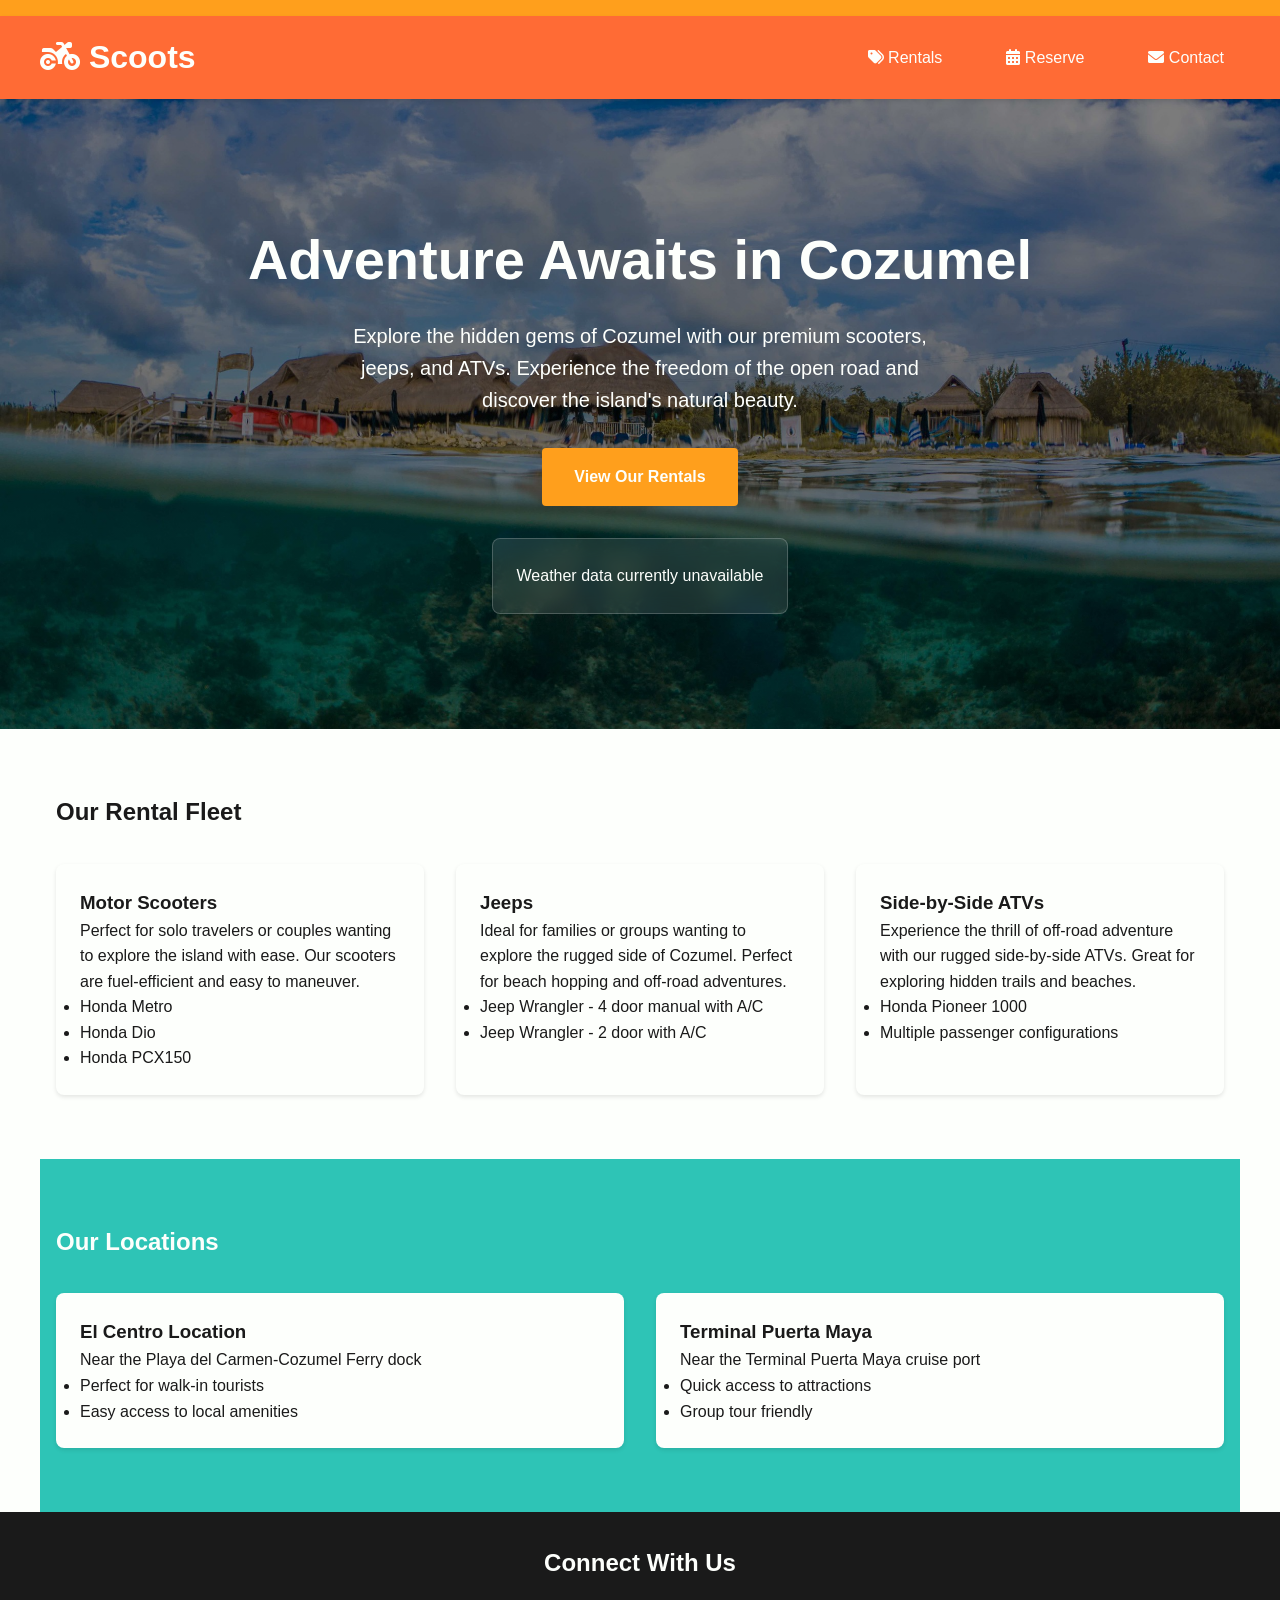
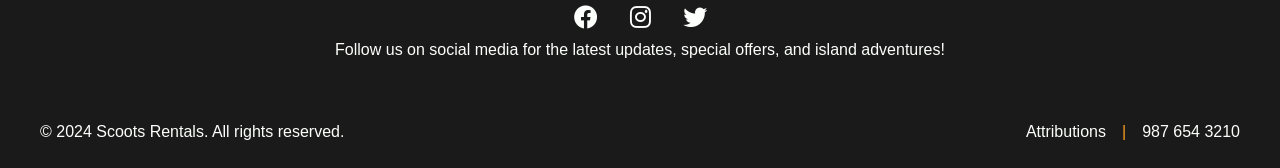
<file: lesson14/index.html>
<!DOCTYPE html>
<html lang="en">
<head>
    <meta charset="UTF-8">
    <meta name="viewport" content="width=device-width, initial-scale=1.0">
    <meta name="description" content="Scoots - Rental Options and Pricing for Motor Scooters, Jeeps, and ATVs in Cozumel">
    <title>Rental Options - Scoots Cozumel</title>
    <link rel="stylesheet" href="styles/main.css">
    <link rel="stylesheet" href="styles/rentals.css">
    <!-- normalize -->
    <link rel="stylesheet" href="https://cdnjs.cloudflare.com/ajax/libs/font-awesome/6.0.0/css/all.min.css">
</head>
<body>
    <div class="weather-alert" role="alert"></div>

    <header>
        <nav>
            <a href="index.html" class="logo" aria-label="Scoots Home">
                <i class="fas fa-motorcycle"></i> Scoots
            </a>
            <ul class="nav-links">
                <li><a href="rentals.html"><i class="fas fa-tags"></i> Rentals</a></li>
                <li><a href="reservations.html" class="active"><i class="fas fa-calendar-alt"></i> Reserve</a></li>
                <li><a href="contact.html"><i class="fas fa-envelope"></i> Contact</a></li>
            </ul>
            <button class="menu-toggle" aria-label="Toggle navigation menu">
                <span class="sr-only">Menu</span>
                <i class="fas fa-bars"></i>
            </button>
        </nav>
    </header>

    <main>
        <section class="hero">
            <h1>Adventure Awaits in Cozumel</h1>
            <p>Explore the hidden gems of Cozumel with our premium scooters, jeeps, and ATVs. Experience the freedom of the open road and discover the island's natural beauty.</p>
            <a href="rentals.html" class="cta-button">View Our Rentals</a>
            <div class="weather-widget"></div>
        </section>

        <section id="rentals" class="rental-types">
            <h2>Our Rental Fleet</h2>
            <div class="rental-grid">
                <div class="rental-card">
                    <h3>Motor Scooters</h3>
                    <p>Perfect for solo travelers or couples wanting to explore the island with ease. Our scooters are fuel-efficient and easy to maneuver.</p>
                    <ul>
                        <li>Honda Metro</li>
                        <li>Honda Dio</li>
                        <li>Honda PCX150</li>
                    </ul>
                </div>
                <div class="rental-card">
                    <h3>Jeeps</h3>
                    <p>Ideal for families or groups wanting to explore the rugged side of Cozumel. Perfect for beach hopping and off-road adventures.</p>
                    <ul>
                        <li>Jeep Wrangler - 4 door manual with A/C</li>
                        <li>Jeep Wrangler - 2 door with A/C</li>
                    </ul>
                </div>
                <div class="rental-card">
                    <h3>Side-by-Side ATVs</h3>
                    <p>Experience the thrill of off-road adventure with our rugged side-by-side ATVs. Great for exploring hidden trails and beaches.</p>
                    <ul>
                        <li>Honda Pioneer 1000</li>
                        <li>Multiple passenger configurations</li>
                    </ul>
                </div>
            </div>
        </section>

        <section id="locations" class="locations">
            <h2>Our Locations</h2>
            <div class="location-cards">
                <div class="location-card">
                    <h3>El Centro Location</h3>
                    <p>Near the Playa del Carmen-Cozumel Ferry dock</p>
                    <ul>
                        <li>Perfect for walk-in tourists</li>
                        <li>Easy access to local amenities</li>
                    </ul>
                </div>
                <div class="location-card">
                    <h3>Terminal Puerta Maya</h3>
                    <p>Near the Terminal Puerta Maya cruise port</p>
                    <ul>
                        <li>Quick access to attractions</li>
                        <li>Group tour friendly</li>
                    </ul>
                </div>
            </div>
        </section>

        <section class="social-links">
            <h2>Connect With Us</h2>
            <ul>
                <li><a href="#" aria-label="Visit our Facebook page"><i class="fab fa-facebook"></i></a></li>
                <li><a href="#" aria-label="Follow us on Instagram"><i class="fab fa-instagram"></i></a></li>
                <li><a href="#" aria-label="Follow us on Twitter"><i class="fab fa-twitter"></i></a></li>
            </ul>
            <p>Follow us on social media for the latest updates, special offers, and island adventures!</p>
        </section>
    </main>

    <footer>
        <div class="footer-content">
            <p>&copy; 2024 Scoots Rentals. All rights reserved.</p>
            <div class="footer-links">
                <a href="attributions.html">Attributions</a>
                <span class="separator">|</span>
                <p>987 654 3210</p>
            </div>
        </div>
    </footer>

    <script src="scripts/main.js"></script>
    <script src="scripts/weather.js"></script>
</body>
</html>
</file>
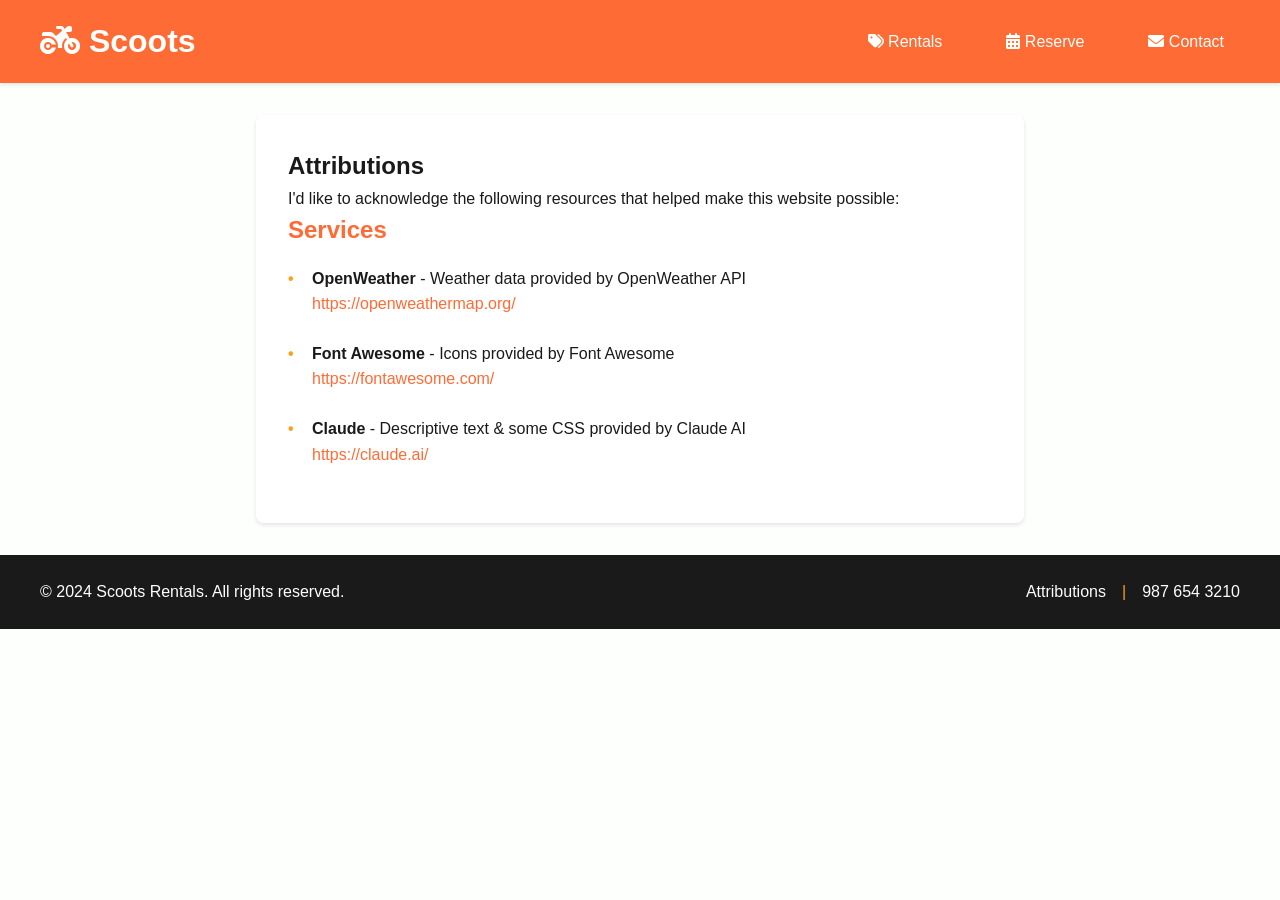
<file: lesson14/attributions.html>
<!DOCTYPE html>
<html lang="en">
<head>
    <meta charset="UTF-8">
    <meta name="viewport" content="width=device-width, initial-scale=1.0">
    <meta name="description" content="Attributions and acknowledgments for Scoots Cozumel">
    <title>Attributions - Scoots Cozumel</title>
    <link rel="stylesheet" href="styles/main.css">
    <link rel="stylesheet" href="https://cdnjs.cloudflare.com/ajax/libs/font-awesome/6.0.0/css/all.min.css">
    <style>
        .attributions-container {
            max-width: 800px;
            margin: 2rem auto;
            padding: 0 var(--spacing-unit);
        }

        .attribution-section {
            background: white;
            border-radius: 8px;
            padding: 2rem;
            margin-bottom: 2rem;
            box-shadow: 0 2px 4px rgba(0,0,0,0.1);
        }

        .attribution-section h2 {
            color: var(--primary-color);
            margin-bottom: 1rem;
        }

        .attribution-list {
            list-style: none;
            padding: 0;
        }

        .attribution-list li {
            margin-bottom: 1.5rem;
            padding-left: 1.5rem;
            position: relative;
        }

        .attribution-list li::before {
            content: "•";
            color: var(--accent-color);
            position: absolute;
            left: 0;
            font-weight: bold;
        }

        .attribution-list a {
            color: var(--primary-color);
            text-decoration: none;
        }

        .attribution-list a:hover {
            text-decoration: underline;
        }
    </style>
</head>
<body>
    <header>
        <nav>
            <a href="index.html" class="logo" aria-label="Scoots Home">
                <i class="fas fa-motorcycle"></i> Scoots
            </a>
            <ul class="nav-links">
                <li><a href="rentals.html"><i class="fas fa-tags"></i> Rentals</a></li>
                <li><a href="reservations.html"><i class="fas fa-calendar-alt"></i> Reserve</a></li>
                <li><a href="contact.html"><i class="fas fa-envelope"></i> Contact</a></li>
            </ul>
            <button class="menu-toggle" aria-label="Toggle navigation menu">
                <span class="sr-only">Menu</span>
                <i class="fas fa-bars"></i>
            </button>
        </nav>
    </header>

    <main>
        <div class="attributions-container">
            <section class="attribution-section">
                <h1>Attributions</h1>
                <p>I'd like to acknowledge the following resources that helped   make this website possible:</p>
                
                <h2>Services</h2>
                <ul class="attribution-list">
                    <li>
                        <strong>OpenWeather</strong> - Weather data provided by OpenWeather API
                        <br>
                        <a href="https://openweathermap.org/" target="_blank">https://openweathermap.org/</a>
                    </li>
                    <li>
                        <strong>Font Awesome</strong> - Icons provided by Font Awesome
                        <br>
                        <a href="https://fontawesome.com/" target="_blank">https://fontawesome.com/</a>
                    </li>
                    <li>
                        <strong>Claude</strong> - Descriptive text & some CSS provided by Claude AI
                        <br>
                        <a href="https://claude.ai/" target="_blank">https://claude.ai/</a>
                    </li>
                </ul>
            </section>
        </div>
    </main>

    <footer>
        <div class="footer-content">
            <p>&copy; 2024 Scoots Rentals. All rights reserved.</p>
            <div class="footer-links">
                <a href="attributions.html">Attributions</a>
                <span class="separator">|</span>
                <p>987 654 3210</p>
            </div>
        </div>
    </footer>

    <script src="scripts/main.js"></script>
</body>
</html>
</file>
<file: lesson14/styles/main.css>
* {
    margin: 0;
    padding: 0;
    box-sizing: border-box;
}

:root {
    --primary-color: #ff6b35;
    --secondary-color: #2ec4b6;
    --accent-color: #ff9f1c;
    --dark-color: #1a1a1a;
    --light-color: #fdfffc;
    --spacing-unit: 1rem;
}

body {
    font-family: 'Segoe UI', Tahoma, Geneva, Verdana, sans-serif;
    line-height: 1.6;
    color: var(--dark-color);
    background-color: var(--light-color);
}

.sr-only {
    position: absolute;
    width: 1px;
    height: 1px;
    padding: 0;
    margin: -1px;
    overflow: hidden;
    clip: rect(0, 0, 0, 0);
    border: 0;
}

.weather-alert {
    background-color: var(--accent-color);
    color: var(--light-color);
    padding: 0.5rem;
    text-align: center;
    position: relative;
}

.weather-alert button {
    position: absolute;
    right: 1rem;
    top: 50%;
    transform: translateY(-50%);
    background: none;
    border: none;
    color: var(--light-color);
    cursor: pointer;
    font-size: 1.2rem;
}

header {
    background-color: var(--primary-color);
    padding: var(--spacing-unit);
    color: var(--light-color);
    box-shadow: 0 2px 4px rgba(0,0,0,0.1);
    position: sticky;
    top: 0;
    z-index: 1000;
}

nav {
    display: flex;
    justify-content: space-between;
    align-items: center;
    max-width: 1200px;
    margin: 0 auto;
    position: relative;
}

.nav-links {
    display: flex;
    gap: 2rem;
    list-style: none;
    margin: 0;
    padding: 0;
}

.nav-links a {
    color: var(--light-color);
    text-decoration: none;
    font-weight: 500;
    padding: 0.5rem 1rem;
    transition: background-color 0.3s ease;
    border-radius: 4px;
}

.nav-links a:hover {
    background-color: rgba(255, 255, 255, 0.1);
}

.menu-toggle {
    display: none;
    background: none;
    border: none;
    color: var(--light-color);
    cursor: pointer;
    padding: 0.5rem;
    font-size: 1.5rem;
}

.logo {
    font-size: 2rem;
    font-weight: bold;
    text-decoration: none;
    color: var(--light-color);
}

.hero {
    background: linear-gradient(rgba(0,0,0,0.5), rgba(0,0,0,0.5)), 
                url('../images/hero.jpg');
    background-size: cover;
    background-position: center;
    color: var(--light-color);
    text-align: center;
    padding: 4rem var(--spacing-unit);
    min-height: 70vh;
    display: flex;
    flex-direction: column;
    justify-content: center;
    align-items: center;
}

.hero h1 {
    font-size: 3.5rem;
    margin-bottom: var(--spacing-unit);
    animation: fadeIn 1s ease-out;
}

.hero p {
    font-size: 1.25rem;
    max-width: 600px;
    margin-bottom: 2rem;
}

.weather-widget {
    background: rgba(255, 255, 255, 0.1);
    backdrop-filter: blur(10px);
    border-radius: 8px;
    padding: 1.5rem;
    margin-top: 2rem;
    color: var(--light-color);
    border: 1px solid rgba(255, 255, 255, 0.2);
}

.weather-widget h3 {
    margin-bottom: 1.25rem;
    font-size: 1.25rem;
    text-align: center;
}

.weather-data {
    display: grid;
    grid-template-columns: repeat(2, 1fr);
    gap: 1.5rem;
    text-align: center;
}

.weather-item {
    padding: 1rem;
    background: rgba(0, 0, 0, 0.2);
    border-radius: 6px;
    display: flex;
    flex-direction: column;
    align-items: center;
    gap: 0.5rem;
}

.weather-item p {
    font-size: 0.9rem;
    opacity: 0.9;
    margin: 0;
}

.weather-item strong {
    font-size: 1.25rem;
    font-weight: 600;
}

.weather-conditions {
    display: flex;
    flex-direction: column;
    align-items: center;
    gap: 0.5rem;
}

.weather-conditions div {
    display: flex;
    flex-direction: column;
    align-items: center;
    text-align: center;
}

.weather-conditions img {
    width: 50px;
    height: 50px;
    margin-bottom: 0.25rem;
}

.weather-conditions span {
    font-weight: 600;
    font-size: 1rem;
}

.weather-conditions small {
    font-size: 0.85rem;
    opacity: 0.9;
    text-transform: capitalize;
}

.rental-types {
    padding: 4rem var(--spacing-unit);
    max-width: 1200px;
    margin: 0 auto;
}

.rental-grid {
    display: grid;
    grid-template-columns: repeat(auto-fit, minmax(300px, 1fr));
    gap: 2rem;
    margin-top: 2rem;
}

.rental-card {
    background: var(--light-color);
    border-radius: 8px;
    padding: 1.5rem;
    box-shadow: 0 2px 4px rgba(0,0,0,0.1);
    transition: transform 0.3s ease;
}

.rental-card:hover {
    transform: translateY(-5px);
}

.locations {
    padding: 4rem var(--spacing-unit);
    max-width: 1200px;
    margin: 0 auto;
    background-color: var(--secondary-color);
    color: var(--light-color);
}

.location-cards {
    display: grid;
    grid-template-columns: repeat(auto-fit, minmax(300px, 1fr));
    gap: 2rem;
    margin-top: 2rem;
}

.location-card {
    background: var(--light-color);
    border-radius: 8px;
    padding: 1.5rem;
    box-shadow: 0 2px 4px rgba(0,0,0,0.1);
    transition: transform 0.3s ease;
    color: var(--dark-color);
}

.social-links {
    padding: 2rem var(--spacing-unit);
    background-color: var(--dark-color);
    color: var(--light-color);
    text-align: center;
}

.social-links ul {
    display: flex;
    justify-content: center;
    gap: 2rem;
    list-style: none;
    margin-top: 1rem;
}

.social-links a {
    color: var(--light-color);
    text-decoration: none;
    font-size: 1.5rem;
}

.cta-button {
    display: inline-block;
    padding: 1rem 2rem;
    background-color: var(--accent-color);
    color: var(--light-color);
    text-decoration: none;
    border-radius: 4px;
    font-weight: bold;
    transition: background-color 0.3s ease;
}

.cta-button:hover,
.cta-button:focus {
    background-color: #e88e19;
    outline: none;
}

.cta-button:focus {
    box-shadow: 0 0 0 3px rgba(255,159,28,0.5);
}

footer {
    background-color: var(--dark-color);
    color: var(--light-color);
    padding: 1.5rem var(--spacing-unit);
    margin-top: auto;
}

.footer-content {
    max-width: 1200px;
    margin: 0 auto;
    display: flex;
    justify-content: space-between;
    align-items: center;
    flex-wrap: wrap;
    gap: 1rem;
}

.footer-links {
    display: flex;
    align-items: center;
    gap: 1rem;
}

.footer-links a {
    color: var(--light-color);
    text-decoration: none;
    transition: color 0.3s ease;
}

.footer-links a:hover {
    color: var(--accent-color);
}

.separator {
    color: var(--accent-color);
}

@media (max-width: 768px) {
    .hero h1 {
        font-size: 2.5rem;
    }

    .hero p {
        font-size: 1.1rem;
    }

    .footer-content {
        flex-direction: column;
        text-align: center;
    }

    .footer-links {
        justify-content: center;
    }

    .menu-toggle {
        display: block;
    }

    .nav-links {
        display: none;
        position: absolute;
        top: 100%;
        left: 0;
        right: 0;
        background-color: var(--primary-color);
        flex-direction: column;
        padding: 1rem;
        gap: 1rem;
        border-radius: 0 0 8px 8px;
        box-shadow: 0 4px 6px rgba(0, 0, 0, 0.1);
    }

    .nav-links.show {
        display: flex;
    }

    .nav-links li {
        width: 100%;
    }

    .nav-links a {
        display: block;
        padding: 0.75rem 1rem;
        text-align: center;
    }

    .location-cards,
    .rental-grid {
        grid-template-columns: 1fr;
    }
}

@keyframes fadeIn {
    from {
        opacity: 0;
        transform: translateY(20px);
    }
    to {
        opacity: 1;
        transform: translateY(0);
    }
}
</file>
<file: lesson14/styles/rentals.css>
.rentals-hero {
    background: linear-gradient(rgba(0,0,0,0.6), rgba(0,0,0,0.6)),
                url('../images/rentals-hero.jpg');
    background-size: cover;
    background-position: center;
    color: var(--light-color);
    padding: 4rem var(--spacing-unit);
    text-align: center;
}

.rentals-container {
    max-width: 1200px;
    margin: 0 auto;
    padding: 2rem var(--spacing-unit);
}

.pricing-section {
    margin-bottom: 3rem;
}

.pricing-section h3 {
    color: var(--primary-color);
    margin-bottom: 1.5rem;
    font-size: 1.75rem;
}

.table-responsive {
    overflow-x: auto;
    box-shadow: 0 2px 4px rgba(0,0,0,0.1);
    border-radius: 8px;
    margin-bottom: 2rem;
}

.pricing-table {
    width: 100%;
    border-collapse: collapse;
    background-color: white;
}

.pricing-table th,
.pricing-table td {
    padding: 1rem;
    text-align: left;
    border-bottom: 1px solid #eee;
}

.pricing-table thead th {
    background-color: var(--primary-color);
    color: white;
    font-weight: 600;
}

.pricing-table thead tr:nth-child(2) th {
    background-color: var(--secondary-color);
}

.pricing-table tbody tr:hover {
    background-color: #f8f9fa;
}

.specs {
    font-size: 0.9rem;
    color: #666;
}

.rental-info {
    display: grid;
    grid-template-columns: repeat(auto-fit, minmax(300px, 1fr));
    gap: 2rem;
    margin-top: 3rem;
    background-color: #f8f9fa;
    padding: 2rem;
    border-radius: 8px;
}

.rental-info h3 {
    color: var(--primary-color);
    margin-bottom: 1rem;
}

.rental-info ul {
    list-style: none;
    padding: 0;
}

.rental-info li {
    margin-bottom: 0.75rem;
    padding-left: 1.5rem;
    position: relative;
}

.rental-info li::before {
    content: "•";
    color: var(--accent-color);
    font-weight: bold;
    position: absolute;
    left: 0;
}

.rental-cta {
    text-align: center;
    margin: 4rem 0;
    padding: 3rem;
    background-color: var(--secondary-color);
    color: white;
    border-radius: 8px;
}

.rental-cta h2 {
    margin-bottom: 1.5rem;
}

@media (max-width: 768px) {
    .pricing-table {
        font-size: 0.9rem;
    }
    
    .pricing-table th,
    .pricing-table td {
        padding: 0.75rem 0.5rem;
    }
    
    .rental-info {
        grid-template-columns: 1fr;
    }
}
</file>
